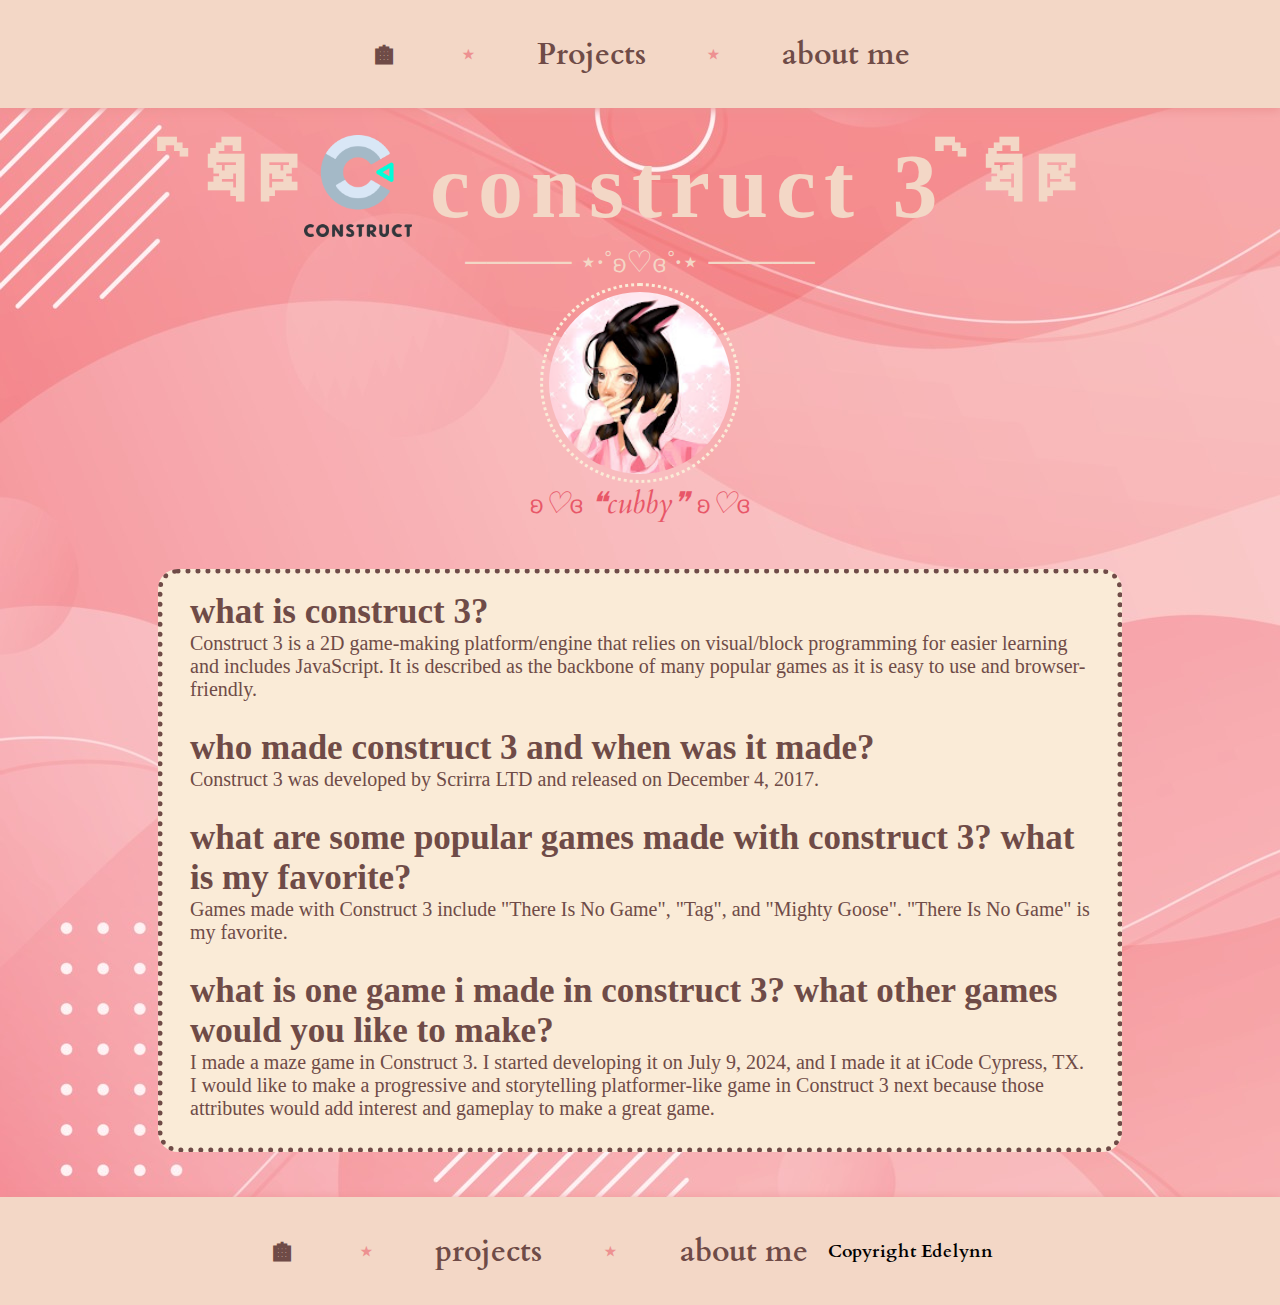
<file: index.html>
<!DOCTYPE html>
<html lang="en">

<head>
    <meta charset="UTF-8">
    <meta name="viewport" content="width=device-width, initial-scale=1.0">
    <title>Edelynn Tang</title>
    <link rel="stylesheet" href="./style.css">
</head>

<body style="background-image: url(./asset/bowBg.png);">
    <nav class="nav-container">
        <div class="links-container">
            <a class="link" href="index.html">🏠︎</a>
            <p class="spacer"> ⋆ </p>
            <a class="link" href="./pages/projects.html">Projects</a>
            <p class="spacer"> ⋆ </p>
            <a class="link" href="./pages/about.html">about me</a>
        </div>
    </nav>
    <br>

    <div class="main-container">
        <div class="title-container">
            <h1 class="title">ཐིཋྀ </h1>
            <img class="c3-logo" src="asset/c3_logo.png" alt="">
            <h1 class="title">construct 3 ཐིཋྀ</h1>

        </div>
        <p class="divider">───── ⋆⋅˚ʚ♡ɞ˚⋅⋆ ─────</p>

        <img class="roundedImg" src="asset/pfp.jpg" alt="">
        <p class="author-name">ʚ♡ɞ ❝cubby❞ ʚ♡ɞ</p>
        <div class="questions-container">
            <div class="question-box">
                <h1 class="question">what is construct 3?</h1>
                <p class="answer">Construct 3 is a 2D game-making platform/engine that relies on visual/block
                    programming for easier learning and includes JavaScript. It is described as the backbone of many
                    popular games as it is easy to use and browser-friendly.</p>
            </div>
            <div class="question-box">
                <h1 class="question">who made construct 3 and when was it made?</h1>
                <p class="answer">
                    Construct 3 was developed by Scrirra LTD and released on December 4, 2017.</p>
            </div>
            <div class="question-box">
                <h1 class="question">what are some popular games made with construct 3? what is my favorite?</h1>
                <p class="answer">
                    Games made with Construct 3 include "There Is No Game", "Tag", and "Mighty Goose". "There Is No
                    Game" is my favorite.</p>
            </div>

            <div class="question-box">
                <h1 class="question">what is one game i made in construct 3? what other games would you like to make?
                </h1>
                <p class="answer">
                    I made a maze game in Construct 3. I started developing it on July 9, 2024, and I made it at iCode
                    Cypress, TX. I would like to make a progressive and storytelling platformer-like game in Construct 3
                    next because those attributes would add interest and gameplay to make a great game.
                </p>
            </div>
        </div>
    </div>




    
    <div class="footer-container">
        <div class="links-container">
            <a class="link" href="index.html">🏠︎</a>
            <p class="spacer"> ⋆ </p>
            <a class="link" href="./pages/projects.html">projects</a>
            <p class="spacer"> ⋆ </p>
            <a class="link" href="./pages/about.html">about me</a>
        </div>
        <footer>
            <h3>Copyright Edelynn</h3>
        </footer>
    </div>
</body>

</html>
</file>
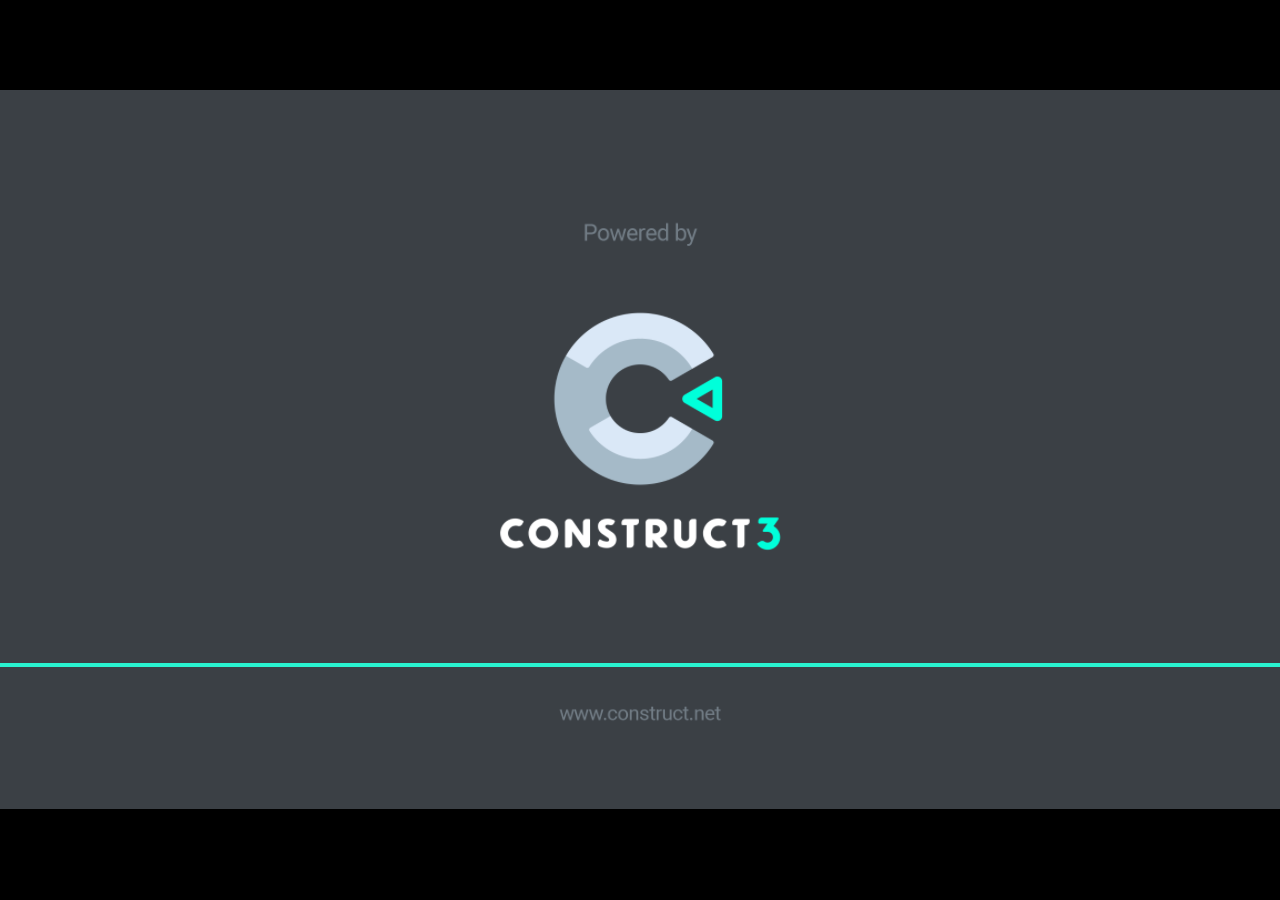
<file: Fishy500/index.html>
<!DOCTYPE html>
<html>
<head>
<meta charset="UTF-8">
<title>Chatroom</title>
<meta name="viewport" content="width=device-width, initial-scale=1.0, maximum-scale=1.0, minimum-scale=1.0, user-scalable=no">

<meta name="generator" content="Scirra Construct">

	<link rel="manifest" href="appmanifest.json">
	<link rel="apple-touch-icon" sizes="128x128" href="icons/icon-128.png">
	<link rel="apple-touch-icon" sizes="256x256" href="icons/icon-256.png">
	<link rel="apple-touch-icon" sizes="512x512" href="icons/icon-512.png">
	<link rel="icon" type="image/png" href="icons/icon-512.png">

<link rel="stylesheet" href="style.css">


</head>
<body>

<script>
if (location.protocol.substr(0, 4) === "file")
{
	alert("Web exports won't work until you upload them. (When running on the file: protocol, browsers block many features from working for security reasons.)");
}
</script>

	<noscript>
		<div id="notSupportedWrap">
			<h2 id="notSupportedTitle">This content requires JavaScript</h2>
			<p class="notSupportedMessage">JavaScript appears to be disabled. Please enable it to view this content.</p>
		</div>
	</noscript>
	<script src="scripts/modernjscheck.js"></script>
	<script src="scripts/supportcheck.js"></script>
	<script src="scripts/offlineclient.js" type="module"></script>
	<script src="scripts/main.js" type="module"></script>
	<script src="scripts/register-sw.js" type="module"></script>

</body>
</html>
</file>
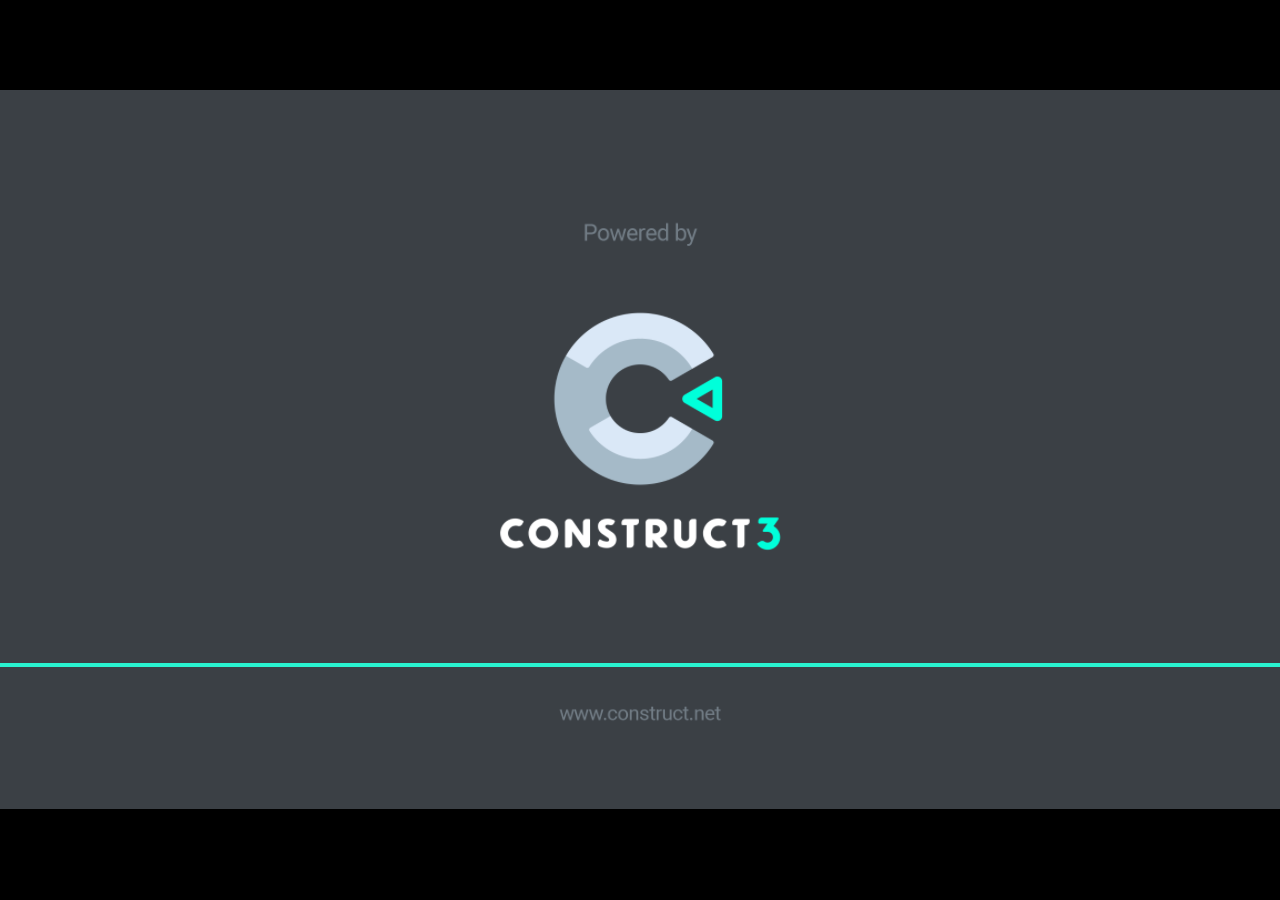
<file: asset/2p Pong Game Edelynn/index.html>
<!DOCTYPE html>
<html>
<head>
<meta charset="UTF-8">
<title>2p Pong Game Edelynn</title>
<meta name="viewport" content="width=device-width, initial-scale=1.0, maximum-scale=1.0, minimum-scale=1.0, user-scalable=no">

<meta name="generator" content="Scirra Construct">

	<link rel="manifest" href="appmanifest.json">
	<link rel="apple-touch-icon" sizes="128x128" href="icons/icon-128.png">
	<link rel="apple-touch-icon" sizes="256x256" href="icons/icon-256.png">
	<link rel="apple-touch-icon" sizes="512x512" href="icons/icon-512.png">
	<link rel="icon" type="image/png" href="icons/icon-512.png">

<link rel="stylesheet" href="style.css">


</head>
<body>

<script>
if (location.protocol.substr(0, 4) === "file")
{
	alert("Web exports won't work until you upload them. (When running on the file: protocol, browsers block many features from working for security reasons.)");
}
</script>

	<noscript>
		<div id="notSupportedWrap">
			<h2 id="notSupportedTitle">This content requires JavaScript</h2>
			<p class="notSupportedMessage">JavaScript appears to be disabled. Please enable it to view this content.</p>
		</div>
	</noscript>
	<script src="scripts/modernjscheck.js"></script>
	<script src="scripts/supportcheck.js"></script>
	<script src="scripts/offlineclient.js" type="module"></script>
	<script src="scripts/main.js" type="module"></script>
	<script src="scripts/register-sw.js" type="module"></script>

</body>
</html>
</file>
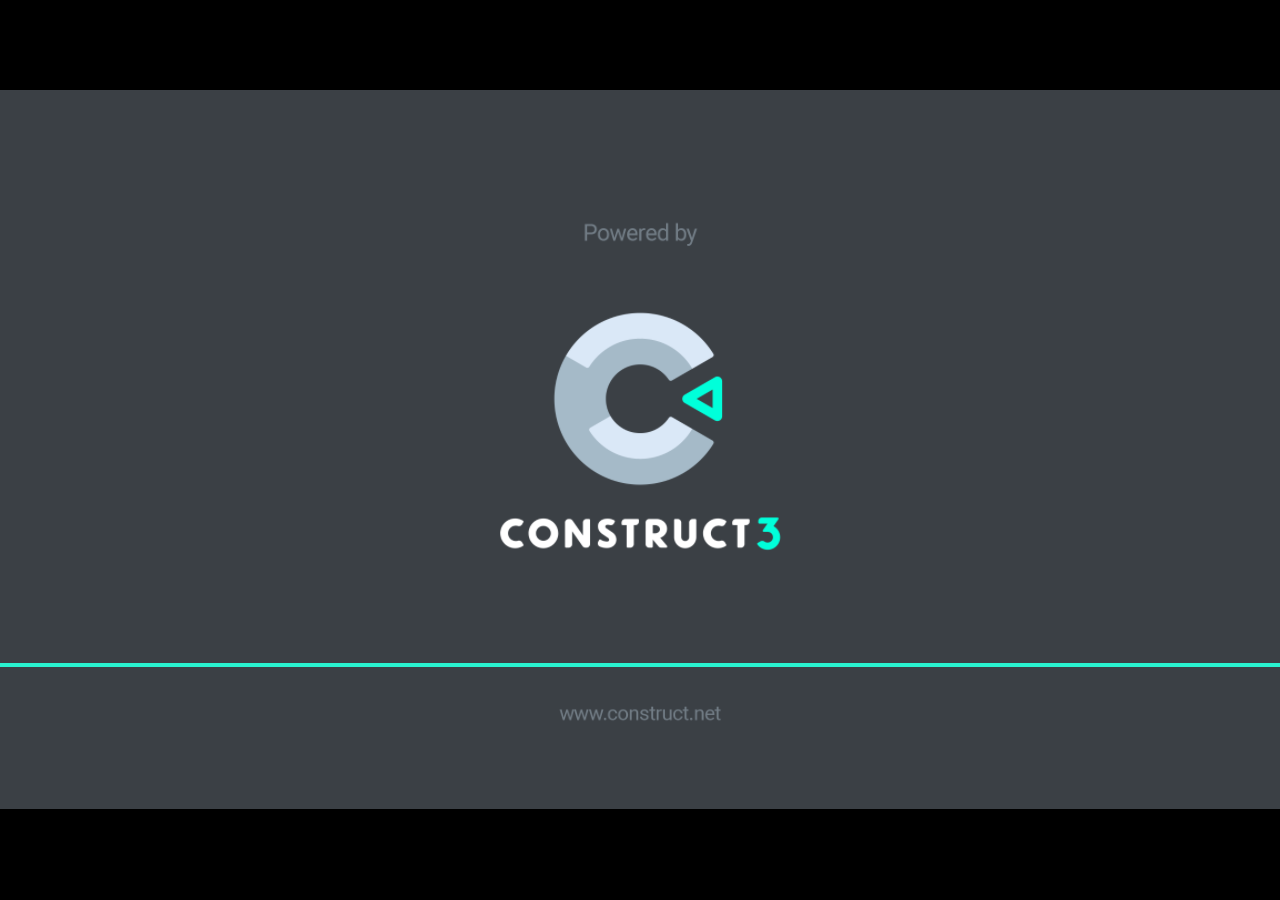
<file: asset/Chatroom - Edelynn Tang/index.html>
<!DOCTYPE html>
<html>
<head>
<meta charset="UTF-8">
<title>Chatroom - Edelynn Tang</title>
<meta name="viewport" content="width=device-width, initial-scale=1.0, maximum-scale=1.0, minimum-scale=1.0, user-scalable=no">

<meta name="generator" content="Scirra Construct">

	<link rel="manifest" href="appmanifest.json">
	<link rel="apple-touch-icon" sizes="128x128" href="icons/icon-128.png">
	<link rel="apple-touch-icon" sizes="256x256" href="icons/icon-256.png">
	<link rel="apple-touch-icon" sizes="512x512" href="icons/icon-512.png">
	<link rel="icon" type="image/png" href="icons/icon-512.png">

<link rel="stylesheet" href="style.css">


</head>
<body>

<script>
if (location.protocol.substr(0, 4) === "file")
{
	alert("Web exports won't work until you upload them. (When running on the file: protocol, browsers block many features from working for security reasons.)");
}
</script>

	<noscript>
		<div id="notSupportedWrap">
			<h2 id="notSupportedTitle">This content requires JavaScript</h2>
			<p class="notSupportedMessage">JavaScript appears to be disabled. Please enable it to view this content.</p>
		</div>
	</noscript>
	<script src="scripts/modernjscheck.js"></script>
	<script src="scripts/supportcheck.js"></script>
	<script src="scripts/offlineclient.js" type="module"></script>
	<script src="scripts/main.js" type="module"></script>
	<script src="scripts/register-sw.js" type="module"></script>

</body>
</html>
</file>
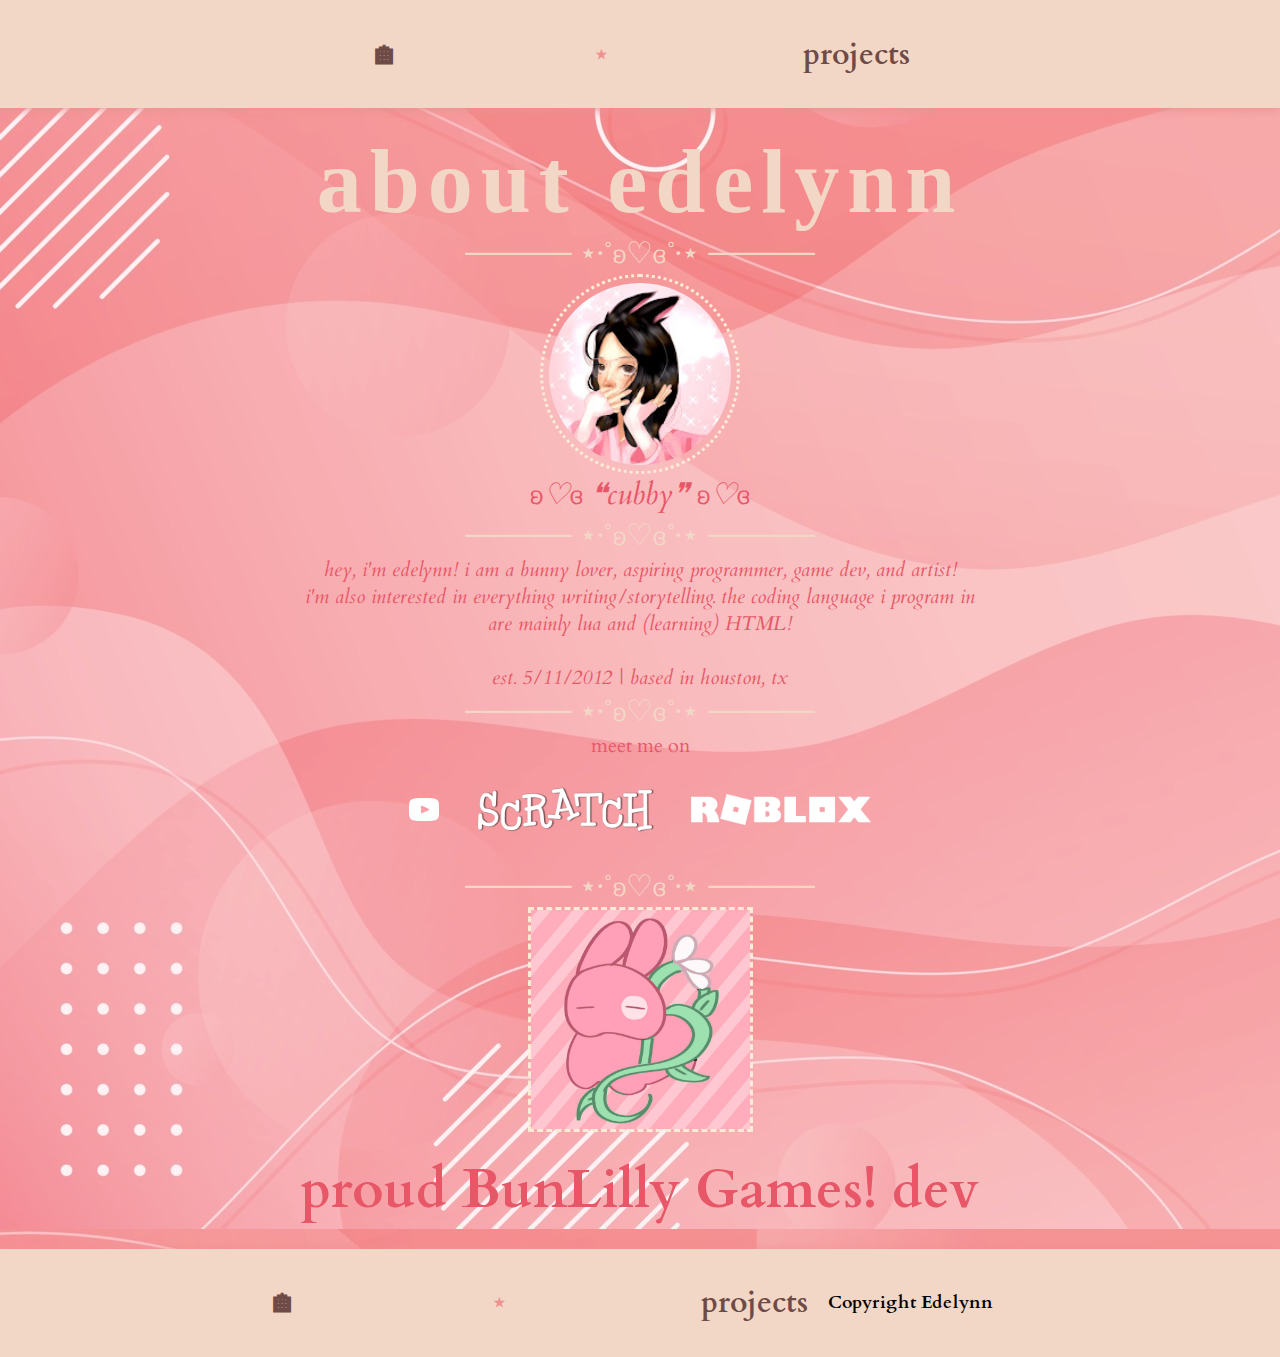
<file: pages/about.html>
<!DOCTYPE html>
<html lang="en">
<head>
    <meta charset="UTF-8">
    <meta name="viewport" content="width=device-width, initial-scale=1.0">
    <title>Edelynn Tang - About Me</title>
    <link rel="stylesheet" href="../style.css">
</head>
<body style="background-image: url(/asset/bowBg.png);">
    <nav class="nav-container">
        <div class="links-container">
            <a class="link" href="/index.html">🏠︎</a>
            <p class="spacer"> ⋆ </p>
            <a class="link" href="/pages/projects.html">projects</a>
        </div>
    </nav>

    <div class="about-container">
        <br>
        <h1 class="title">about edelynn</h1>
        <p class="divider">───── ⋆⋅˚ʚ♡ɞ˚⋅⋆ ─────</p>
        <img class="roundedImg" src="/asset/pfp.jpg" alt="">
        <p class="author-name">ʚ♡ɞ ❝cubby❞ ʚ♡ɞ</p>
        <p class="divider">───── ⋆⋅˚ʚ♡ɞ˚⋅⋆ ─────</p>
        <p class="about-description" style="font-style: oblique;">
            hey, i'm edelynn! i am a bunny lover, aspiring programmer, game dev, and artist!
            <br>
            i'm also interested in everything writing/storytelling. the coding language i program in 
            <br>
            are mainly lua and (learning) HTML!
            <br> <br>

            est. 5/11/2012 | based in houston, tx
        </p>
        <p class="divider">───── ⋆⋅˚ʚ♡ɞ˚⋅⋆ ─────</p>

        <p class="about-description"> meet me on </p>

        <div class="socials-container">
            <a class="social" href="https://www.youtube.com/@buncub">
                <img class="social-link" src="/asset/ytlogo.png" alt="">
            </a>
            <a class="social" href="https://scratch.mit.edu/users/bunni-cubbi/">
                <img class="social-link" src="/asset/scratch-logo.png" alt="" style="width: 20vmin;">
            </a>
            <a class="social" href="https://www.roblox.com/users/463923501/profile">
                <img class="social-link" src="/asset/roblox-logo.png" alt="" style="width: 20vmin;">
            </a>

        </div>

        <p class="divider">───── ⋆⋅˚ʚ♡ɞ˚⋅⋆ ─────</p>
        <img class="paddedImg" src="/asset/bunLilly.jpg" alt="">

        <br>

       <p class="about-description" style="font-weight: bold; font-size: 6vmin;">proud BunLilly Games! dev</p>

        <br>



       
    </div>

    <div class="footer-container">
        <div class="links-container">
            <a class="link" href="index.html">🏠︎</a>
            <p class="spacer"> ⋆ </p>
            <a class="link" href="./pages/projects.html">projects</a>
        </div>
        <footer>
            <h3>Copyright Edelynn</h3>
        </footer>
    </div>
</body>
</html>
</file>
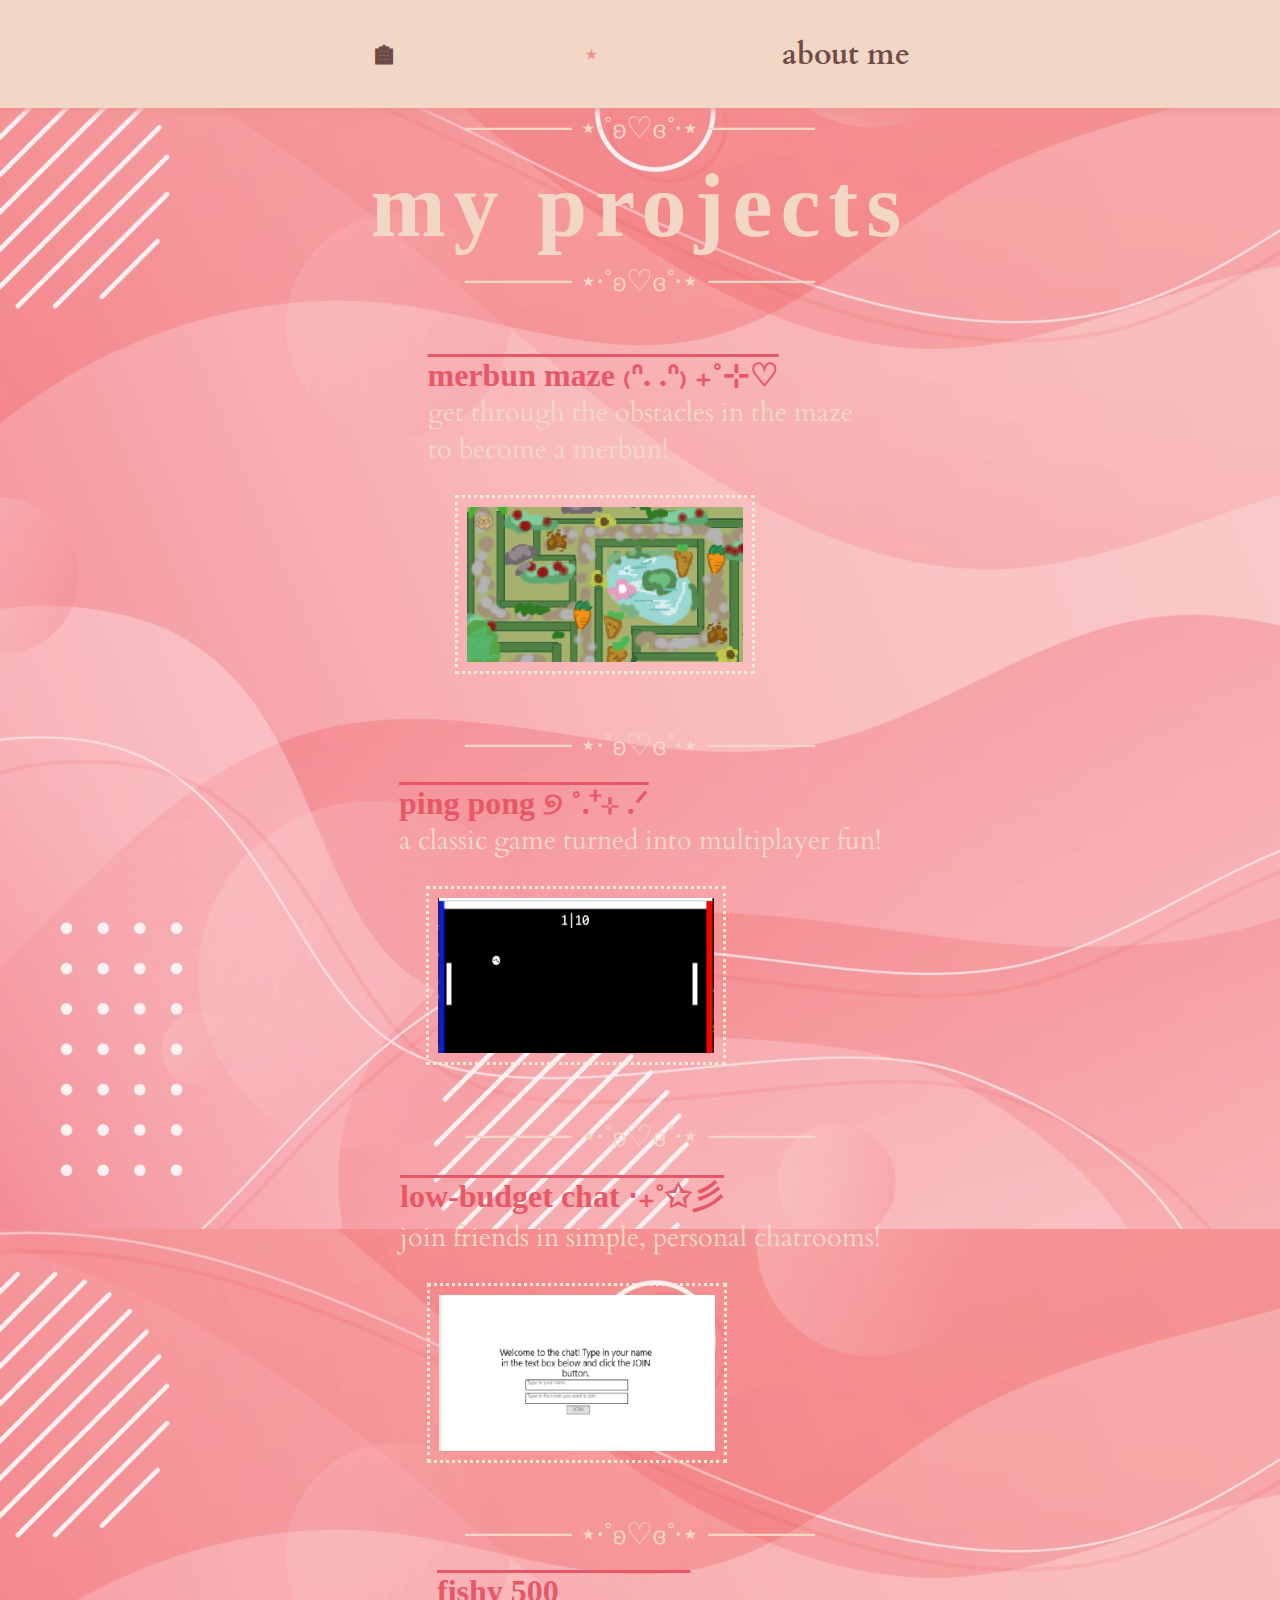
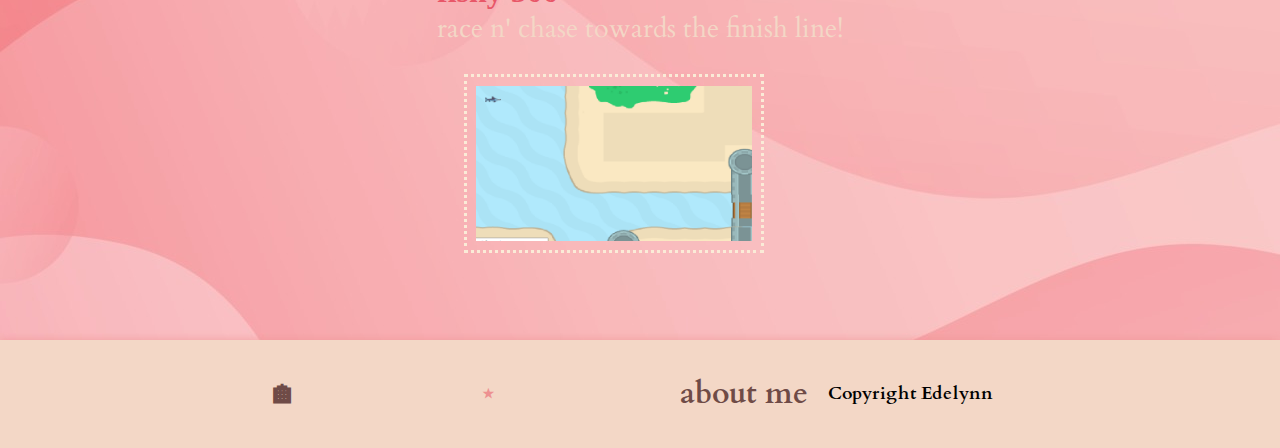
<file: pages/projects.html>
<!DOCTYPE html>
<html lang="en">

<head>
    <meta charset="UTF-8">
    <meta name="viewport" content="width=device-width, initial-scale=1.0">
    <title>Edelynn Tang - Projects</title>
    <link rel="stylesheet" href="../style.css">
</head>

<body style="background-image: url(/asset/bowBg.png);">
    <nav class="nav-container">
        <div class="links-container">
            <a class="link" href="../index.html">🏠︎</a>
            <p class="spacer"> ⋆ </p>
            <a class="link" href="./about.html">about me</a>
        </div>
    </nav>

    <div class="main-container">
        <p class="divider">───── ⋆⋅˚ʚ♡ɞ˚⋅⋆ ─────</p>
        <div class="title-container">
            <h1 class="title">my projects</h1>
        </div>
        <p class="divider">───── ⋆⋅˚ʚ♡ɞ˚⋅⋆ ─────</p>
        <div class="project-container">
            <div class="project">
                <h1 class="project-title">merbun maze ₍ᐢ. .ᐢ₎ ₊˚⊹♡</h1>
                <p class="project-description">
                    get through the obstacles in the maze
                    <br>
                    to become a merbun!
                </p>
                <a class="game-link" href="
                /asset/Maze Game/maze.html">
                  <img class="game-img" src="/asset/mazeGame.png" alt="">
                </a>
            </div>

            <p class="divider">───── ⋆⋅˚ʚ♡ɞ˚⋅⋆ ─────</p>

            <div class="project">
                <h1 class="project-title">ping pong ୭ ˚.⁺⊹ .ᐟ</h1>
                <p class="project-description">
                   a classic game turned into multiplayer fun!
                </p>

                <a class="game-link" href="/asset/2p Pong Game Edelynn/index.html">
                 <img class="game-img" src="/asset/pong.png" alt="">
                </a>
            </div>

            <p class="divider">───── ⋆⋅˚ʚ♡ɞ˚⋅⋆ ─────</p>

            <div class="project">
                <h1 class="project-title">low-budget chat ‧₊˚✩彡</h1>
                <p class="project-description">
                   join friends in simple, personal chatrooms!
                </p>
                <a class="game-link" href="/asset/Chatroom - Edelynn Tang/index.html">
                    <img class="game-img" src="/asset/chatroom.png" alt="">
                 </a>
            </div>

            <p class="divider">───── ⋆⋅˚ʚ♡ɞ˚⋅⋆ ─────</p>

            <div class="project">
                <h1 class="project-title">fishy 500 𓆝 𓆟 𓆞 𓇼</h1>
                <p class="project-description">
                   race n' chase towards the finish line!
                </p>

                <a class="game-link" href="/Fishy500/index.html">
                    <img class="game-img" src="/asset/fishy500.png" alt="">
                 </a>
            </div>
        </div>
    </div>

    <div class="footer-container">
        <div class="links-container">
            <a class="link" href="/index.html">🏠︎</a>
            <p class="spacer"> ⋆ </p>
            <a class="link" href="./pages/about.html">about me</a>
        </div>
        <footer>
            <h3>Copyright Edelynn</h3>
        </footer>
    </div>
</body>

</html>
</file>
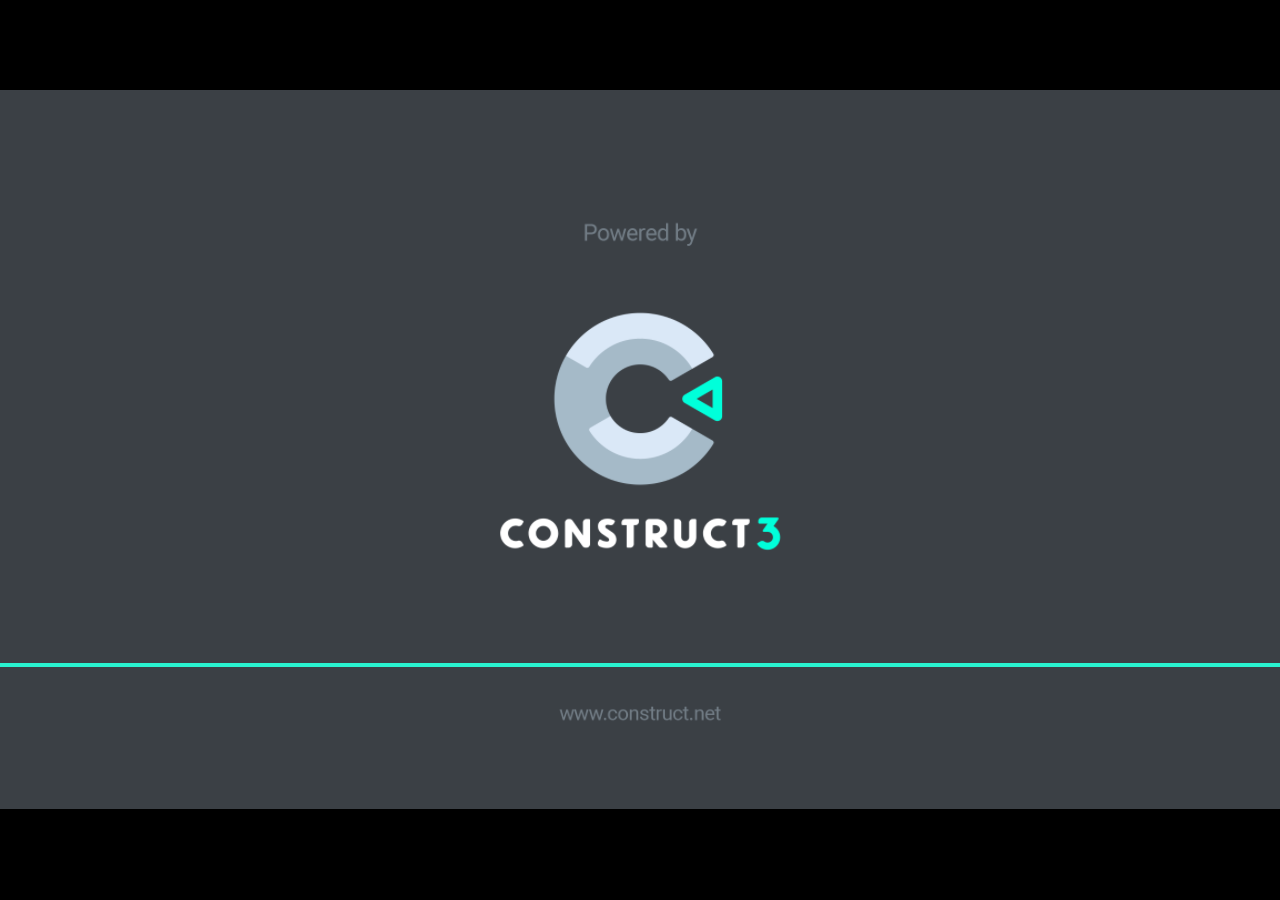
<file: asset/Maze Game/maze.html>
<!DOCTYPE html>
<html>
<head>
<meta charset="UTF-8">
<title>Maze Game</title>
<meta name="viewport" content="width=device-width, initial-scale=1.0, maximum-scale=1.0, minimum-scale=1.0, user-scalable=no">

<meta name="generator" content="Scirra Construct">

	<link rel="manifest" href="appmanifest.json">
	<link rel="apple-touch-icon" sizes="128x128" href="icons/icon-128.png">
	<link rel="apple-touch-icon" sizes="256x256" href="icons/icon-256.png">
	<link rel="apple-touch-icon" sizes="512x512" href="icons/icon-512.png">
	<link rel="icon" type="image/png" href="icons/icon-512.png">

<link rel="stylesheet" href="style.css">


</head>
<body>

<script>
if (location.protocol.substr(0, 4) === "file")
{
	alert("Web exports won't work until you upload them. (When running on the file: protocol, browsers block many features from working for security reasons.)");
}
</script>

	<noscript>
		<div id="notSupportedWrap">
			<h2 id="notSupportedTitle">This content requires JavaScript</h2>
			<p class="notSupportedMessage">JavaScript appears to be disabled. Please enable it to view this content.</p>
		</div>
	</noscript>
	<script src="scripts/modernjscheck.js"></script>
	<script src="scripts/supportcheck.js"></script>
	<script src="scripts/offlineclient.js" type="module"></script>
	<script src="scripts/main.js" type="module"></script>
	<script src="scripts/register-sw.js" type="module"></script>

</body>
</html>
</file>
<file: style.css>
@import url('https://fonts.googleapis.com/css2?family=Cardo:ital,wght@0,400;0,700;1,400&family=Didact+Gothic&display=swap');
@import url('https://fonts.googleapis.com/css2?family=Bitter:ital,wght@0,100..900;1,100..900&display=swap');
@import url('https://fonts.googleapis.com/css2?family=Bitter:ital,wght@0,100..900;1,100..900&family=Playwrite+FR+Moderne:wght@100..400&display=swap');

:root {
    --jasper: #e85768;
    /*secondary font color*/
    --coral: #ed9191;
    --melon: #ed9898;
    --baby_pink: #e5a399;
    /*background*/
    --lem_Chif: #f3d7c6;
    /*primary font color*/
}

/* every single thing is the asterisk btw */
* {
    padding: 0;
    margin: 0;
    box-sizing: border-box;
}

body {
    background-color: var(--melon);
    font-family: "Cardo";
}

.nav-container {
    display: flex;
    justify-content: center;
    align-items: center;
    height: 12vmin;
    background-color: var(--lem_Chif);
    box-shadow: 0 2px 10px 0 var(--coral);
    animation: fade_in .5s ease-in;
    
}

.links-container {
    width: 60vmin;
    display: flex;
    justify-content: space-between;
    align-items: center;
    font-weight: bold;

}

.link {
    text-decoration: none;
    font-size: 2.5vmin; 
    position: relative;
    color:#6f4b47;
    font-size: 30px;
    animation: fade_in .5s ease-in;
}

.link::after {
    content: "";
    background-color: var(--coral);
    position: absolute;
    bottom: 2px;
    left: 0;
    width: 0;
    height: 3px;
    transition: 0.2s;
}

.link:hover,
.link:focus {
    color: var(--coral);
}

.link:hover::after,
.link:focus::after {
    background-color: var(--baby_pink);
    width: 100%;
}

h1{
    color: var(--jasper);
    font-weight: bold;
    font-family: "Playwrite France Moderne";

}

h2{
    color: var(--jasper);
    font-weight: bolder;
    margin: 5px;
    font-family: "Playwrite France Moderne";
}

p{
    color: var(--lem_Chif);
    font-weight: normal;
    font-family: "Cardo";
    font-size: 20px;
}

.main-container{
    display: flex;
    justify-content: center;
    align-items: center;
    flex-direction: column;
}

.title-container{
    display: flex;
    align-items: center;
    margin: .5vmin;
    animation: fade_in 1s ease-in;
}

.c3-logo{
 width: 12vmin;
 margin-right: 2vmin;
}

.title{
    font-size: 10vmin;
    color: var(--lem_Chif);
    font-style: bold;
    letter-spacing: 8px;
    animation: fade_in 3s ease-in;
}

@keyframes fade_in{
    0%{
        opacity: 0%
    }
    100%{
        opacity: 100%
    }
}

.author-name{
    font-size: 30px;
    font-weight: lighter;
    animation: fade_in 2s ease-in;
    font-style: italic;
    color: var(--jasper);
}

.divider{
    font-size: 30px;
    animation: fade_in 1.5s ease-in;
}

.spacer{
    color: var(--coral);
    font-size: 30px;
  
}

.roundedImg{
    border-radius: 50%;
    width: 200px;
    border-style: dotted;
    border-color: antiquewhite;
    padding: 6px;
    animation: fade_in 2.5s ease-in;
}

.answer{
    color: #6f4b47;
    font-family: "Playwrite France Moderne";
    font-weight: normal;
}

.questions-container{
    margin: 5vmin;
    border: #6f4b47 5px dotted;
    border-radius: 20px;
    padding-top: 2vmin;
    background-color: antiquewhite;
    animation: fade_in 3s ease-in;
}

.question-box{
    margin: 0 3vmin 3vmin 3vmin; 
    width: 100vmin;
}

.question{
    font-size: 35px;
    font-weight: bold;
    color: #6f4b47;
}

.footer-container{
    display: flex;
    justify-content: center;
    align-items: center;
    height: 12vmin;
    background-color: var(--lem_Chif);
    box-shadow: 0 2px 10px 0 var(--coral);
    animation: fade_in .5s ease-in;
}

h3{
    margin: 20px;
    font-size: 2vmin;
}

.game-img{
    width: 300px;
    margin: 3vmin;
    border-style: dotted;
    border-color: antiquewhite;
    padding: 1vmin;
}

.project-container{
    display: flex;
    flex-direction: column;
    justify-content: center;
    align-items: center;
    margin: 4vmin;
    animation: fade_in 2s ease-in;
}

.project{
    margin: 2vmin;
}

.project-title{
    text-decoration: overline;
    align-self: center;
    justify-content: center;
}


.project-description{
    font-size: 3vmin;
}

.game-img:hover,
.game-img:focus{
    animation: brighten .5s ease-in-out;
}

@keyframes brighten{
    0%{
        opacity: 100%;
    }

    50%{
        opacity: 50%;
    }

    100%{
        opacity: 100%;
    }

}

.about-container{
    justify-content: center;
    align-items: center;
    display: flex;
    flex-direction: column;
}

.about-description{
    color: var(--jasper);
    text-align: center;
    animation: fade_in 2s ease-in;
}

.social-link{
    width: 30px;
    margin-left: 2vmin;
    margin-right: 2vmin;
}

.social-link:hover,
.social-link:focus{
    animation: brighten 0.5s ease-in-out;
}

.socials-container{
    justify-content: center;
    align-items: center;
    display: flex;
    flex-direction: row;
}

.paddedImg{
    width: 25vmin;
    border-style: dashed;
    border-color: antiquewhite;
}
</file>
<file: Fishy500/style.css>
html, body {
	padding: 0;
	margin: 0;
	overflow: hidden;
	height: 100%;
}

body {
	background: #000000;
	color: white;
}

html, body, canvas {
	touch-action-delay: none;
	touch-action: none;
}

canvas, .c3htmlwrap {
	position: absolute;
}

.c3htmlwrap {
	contain: strict;
}

.c3overlay {
	pointer-events: none;
}

.c3htmlwrap > * {
	pointer-events: auto;
}

/* HACK - work around elements being selectable only in iOS WKWebView for some reason */
html[ioswebview] .c3htmlwrap,
html[ioswebview] canvas {
	-webkit-user-select: none;
	user-select: none;
}

html[ioswebview] .c3htmlwrap > * {
	-webkit-user-select: auto;
	user-select: auto;
}

#notSupportedWrap {
	margin: 2em auto 1em auto;
	width: 75%;
	max-width: 45em;
	border: 2px solid #aaa;
	border-radius: 1em;
	padding: 2em;
	background-color: #f0f0f0;
	font-family: "Segoe UI", Frutiger, "Frutiger Linotype", "Dejavu Sans", "Helvetica Neue", Arial, sans-serif;
	color: black;
}

#notSupportedTitle {
	font-size: 1.8em;
}

.notSupportedMessage {
	font-size: 1.2em;
}

.notSupportedMessage em {
	color: #888;
}

/* bbcode styles */
.bbCodeH1 {
	font-size: 2em;
	font-weight: bold;
}

.bbCodeH2 {
	font-size: 1.5em;
	font-weight: bold;
}

.bbCodeH3 {
	font-size: 1.25em;
	font-weight: bold;
}

.bbCodeH4 {
	font-size: 1.1em;
	font-weight: bold;
}

.bbCodeItem::before {
	content: " • ";
}

/* For text icons converted to HTML: size the height to the line height
   preserving the aspect ratio. Also add position: relative as that allows
   just adding a 'top' style for the iconoffsety style. */
.c3-text-icon {
	height: 1em;
	width: auto;
	position: relative;
}

/* screen reader text */
.c3-screen-reader-text {
	position: absolute;
	width: 1px;
    height: 1px;
    overflow: hidden;
    clip: rect(1px, 1px, 1px, 1px);
}
</file>
<file: asset/2p Pong Game Edelynn/style.css>
html, body {
	padding: 0;
	margin: 0;
	overflow: hidden;
	height: 100%;
}

body {
	background: #000000;
	color: white;
}

html, body, canvas {
	touch-action-delay: none;
	touch-action: none;
}

canvas, .c3htmlwrap {
	position: absolute;
}

.c3htmlwrap {
	contain: strict;
}

.c3overlay {
	pointer-events: none;
}

.c3htmlwrap > * {
	pointer-events: auto;
}

/* HACK - work around elements being selectable only in iOS WKWebView for some reason */
html[ioswebview] .c3htmlwrap,
html[ioswebview] canvas {
	-webkit-user-select: none;
	user-select: none;
}

html[ioswebview] .c3htmlwrap > * {
	-webkit-user-select: auto;
	user-select: auto;
}

#notSupportedWrap {
	margin: 2em auto 1em auto;
	width: 75%;
	max-width: 45em;
	border: 2px solid #aaa;
	border-radius: 1em;
	padding: 2em;
	background-color: #f0f0f0;
	font-family: "Segoe UI", Frutiger, "Frutiger Linotype", "Dejavu Sans", "Helvetica Neue", Arial, sans-serif;
	color: black;
}

#notSupportedTitle {
	font-size: 1.8em;
}

.notSupportedMessage {
	font-size: 1.2em;
}

.notSupportedMessage em {
	color: #888;
}

/* bbcode styles */
.bbCodeH1 {
	font-size: 2em;
	font-weight: bold;
}

.bbCodeH2 {
	font-size: 1.5em;
	font-weight: bold;
}

.bbCodeH3 {
	font-size: 1.25em;
	font-weight: bold;
}

.bbCodeH4 {
	font-size: 1.1em;
	font-weight: bold;
}

.bbCodeItem::before {
	content: " • ";
}

/* For text icons converted to HTML: size the height to the line height
   preserving the aspect ratio. Also add position: relative as that allows
   just adding a 'top' style for the iconoffsety style. */
.c3-text-icon {
	height: 1em;
	width: auto;
	position: relative;
}

/* screen reader text */
.c3-screen-reader-text {
	position: absolute;
	width: 1px;
    height: 1px;
    overflow: hidden;
    clip: rect(1px, 1px, 1px, 1px);
}
</file>
<file: asset/Chatroom - Edelynn Tang/style.css>
html, body {
	padding: 0;
	margin: 0;
	overflow: hidden;
	height: 100%;
}

body {
	background: #000000;
	color: white;
}

html, body, canvas {
	touch-action-delay: none;
	touch-action: none;
}

canvas, .c3htmlwrap {
	position: absolute;
}

.c3htmlwrap {
	contain: strict;
}

.c3overlay {
	pointer-events: none;
}

.c3htmlwrap > * {
	pointer-events: auto;
}

/* HACK - work around elements being selectable only in iOS WKWebView for some reason */
html[ioswebview] .c3htmlwrap,
html[ioswebview] canvas {
	-webkit-user-select: none;
	user-select: none;
}

html[ioswebview] .c3htmlwrap > * {
	-webkit-user-select: auto;
	user-select: auto;
}

#notSupportedWrap {
	margin: 2em auto 1em auto;
	width: 75%;
	max-width: 45em;
	border: 2px solid #aaa;
	border-radius: 1em;
	padding: 2em;
	background-color: #f0f0f0;
	font-family: "Segoe UI", Frutiger, "Frutiger Linotype", "Dejavu Sans", "Helvetica Neue", Arial, sans-serif;
	color: black;
}

#notSupportedTitle {
	font-size: 1.8em;
}

.notSupportedMessage {
	font-size: 1.2em;
}

.notSupportedMessage em {
	color: #888;
}

/* bbcode styles */
.bbCodeH1 {
	font-size: 2em;
	font-weight: bold;
}

.bbCodeH2 {
	font-size: 1.5em;
	font-weight: bold;
}

.bbCodeH3 {
	font-size: 1.25em;
	font-weight: bold;
}

.bbCodeH4 {
	font-size: 1.1em;
	font-weight: bold;
}

.bbCodeItem::before {
	content: " • ";
}

/* For text icons converted to HTML: size the height to the line height
   preserving the aspect ratio. Also add position: relative as that allows
   just adding a 'top' style for the iconoffsety style. */
.c3-text-icon {
	height: 1em;
	width: auto;
	position: relative;
}

/* screen reader text */
.c3-screen-reader-text {
	position: absolute;
	width: 1px;
    height: 1px;
    overflow: hidden;
    clip: rect(1px, 1px, 1px, 1px);
}
</file>
<file: asset/Maze Game/style.css>
html, body {
	padding: 0;
	margin: 0;
	overflow: hidden;
	height: 100%;
}

body {
	background: #000000;
	color: white;
}

html, body, canvas {
	touch-action-delay: none;
	touch-action: none;
}

canvas, .c3htmlwrap {
	position: absolute;
}

.c3htmlwrap {
	contain: strict;
}

.c3overlay {
	pointer-events: none;
}

.c3htmlwrap > * {
	pointer-events: auto;
}

/* HACK - work around elements being selectable only in iOS WKWebView for some reason */
html[ioswebview] .c3htmlwrap,
html[ioswebview] canvas {
	-webkit-user-select: none;
	user-select: none;
}

html[ioswebview] .c3htmlwrap > * {
	-webkit-user-select: auto;
	user-select: auto;
}

#notSupportedWrap {
	margin: 2em auto 1em auto;
	width: 75%;
	max-width: 45em;
	border: 2px solid #aaa;
	border-radius: 1em;
	padding: 2em;
	background-color: #f0f0f0;
	font-family: "Segoe UI", Frutiger, "Frutiger Linotype", "Dejavu Sans", "Helvetica Neue", Arial, sans-serif;
	color: black;
}

#notSupportedTitle {
	font-size: 1.8em;
}

.notSupportedMessage {
	font-size: 1.2em;
}

.notSupportedMessage em {
	color: #888;
}

/* bbcode styles */
.bbCodeH1 {
	font-size: 2em;
	font-weight: bold;
}

.bbCodeH2 {
	font-size: 1.5em;
	font-weight: bold;
}

.bbCodeH3 {
	font-size: 1.25em;
	font-weight: bold;
}

.bbCodeH4 {
	font-size: 1.1em;
	font-weight: bold;
}

.bbCodeItem::before {
	content: " • ";
}

/* For text icons converted to HTML: size the height to the line height
   preserving the aspect ratio. Also add position: relative as that allows
   just adding a 'top' style for the iconoffsety style. */
.c3-text-icon {
	height: 1em;
	width: auto;
	position: relative;
}

/* screen reader text */
.c3-screen-reader-text {
	position: absolute;
	width: 1px;
    height: 1px;
    overflow: hidden;
    clip: rect(1px, 1px, 1px, 1px);
}
</file>
